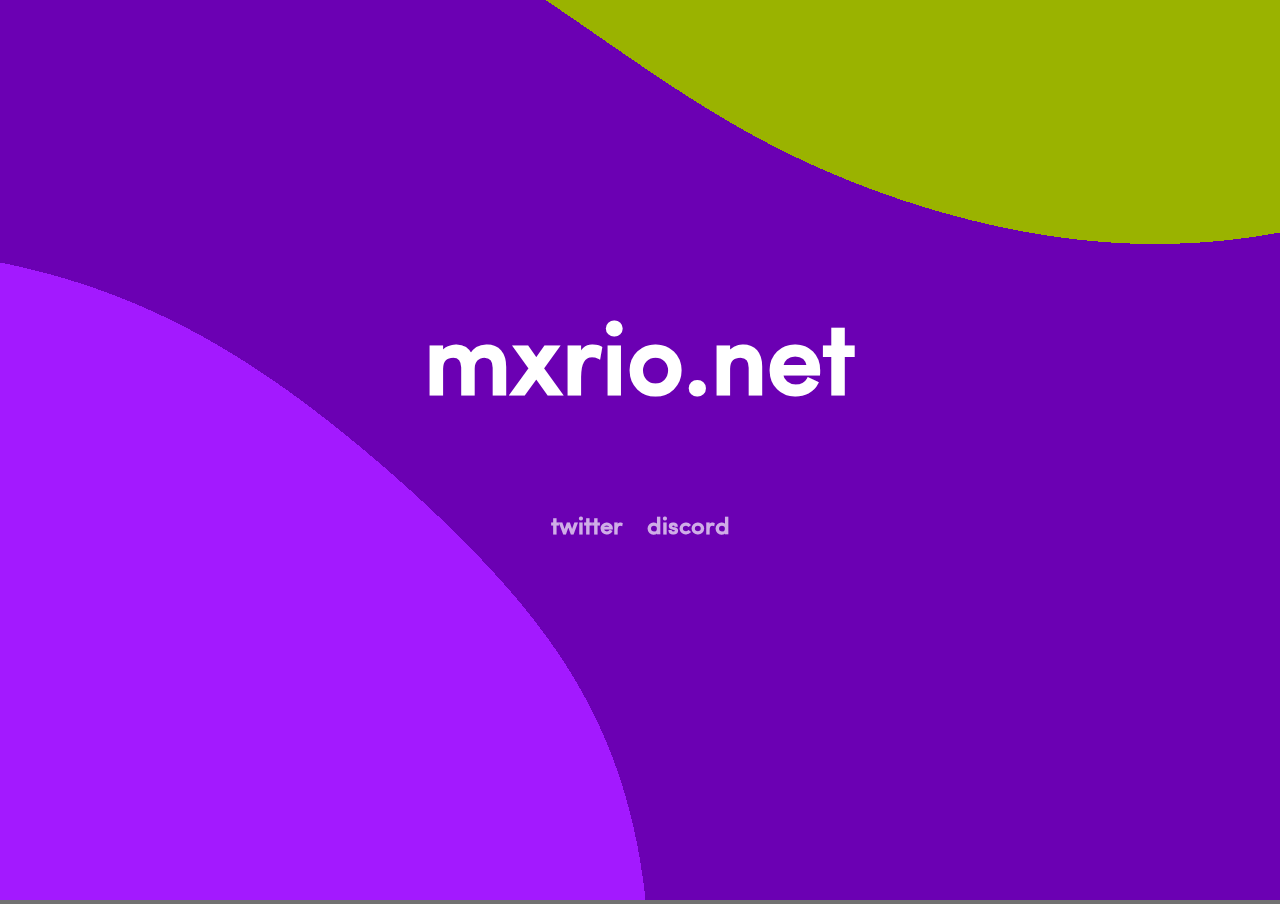
<file: index.html>
<!DOCTYPE html>
<html>

<!--
    made by mario m.
    "professional incompetent"
-->
<!--
    Background animation license
    Copyright (c) 2021 by Darryl Huffman (https://codepen.io/darrylhuffman/pen/prrzVQ)
    Permission is hereby granted, free of charge, to any person obtaining a copy of this software and associated documentation files (the "Software"), to deal in the Software without restriction, including without limitation the rights to use, copy, modify, merge, publish, distribute, sublicense, and/or sell copies of the Software, and to permit persons to whom the Software is furnished to do so, subject to the following conditions:
    The above copyright notice and this permission notice shall be included in all copies or substantial portions of the Software.
    THE SOFTWARE IS PROVIDED "AS IS", WITHOUT WARRANTY OF ANY KIND, EXPRESS OR IMPLIED, INCLUDING BUT NOT LIMITED TO THE WARRANTIES OF MERCHANTABILITY, FITNESS FOR A PARTICULAR PURPOSE AND NONINFRINGEMENT. IN NO EVENT SHALL THE AUTHORS OR COPYRIGHT HOLDERS BE LIABLE FOR ANY CLAIM, DAMAGES OR OTHER LIABILITY, WHETHER IN AN ACTION OF CONTRACT, TORT OR OTHERWISE, ARISING FROM, OUT OF OR IN CONNECTION WITH THE SOFTWARE OR THE USE OR OTHER DEALINGS IN THE SOFTWARE.
-->

<head>

<title>mxrio364</title>
<link rel="stylesheet" href="styles.css">

<meta name="viewport" content="width=device-width, initial-scale=1.0">

<meta name="description" content="wassup">

<meta property="og:title" content="mxrio364" />
<meta property="og:type" content="website" />
<meta property="og:url" content="https://mxrio.net" />
<meta property="og:image" content="https://mxrio.net/poopsquarebig.jpg" />
<meta property="og:description" content="wassup" />
<meta name="theme-color" content="#8A00F8">

<!-- Include this to make the og:image larger -->
<meta name="twitter:card" content="summary_large_image">

<!-- Global site tag (gtag.js) - Google Analytics -->
<script async src="https://www.googletagmanager.com/gtag/js?id=G-5GD3QFP9B5"></script>
<script>
  window.dataLayer = window.dataLayer || [];
  function gtag(){dataLayer.push(arguments);}
  gtag('js', new Date());

  gtag('config', 'G-5GD3QFP9B5');
</script>

</head>

<body>

<div id="stuff">
    <h1 id="mxriotitle">mxrio.net</h1>
    <a href="https://twitter.com/mxrio364" class="links"><h2>twitter</h2></a>
    <div class="tooltip links">
      <h2  onclick="myFunction()" onmouseout="outFunc()" style="display:inline-block; cursor: pointer;">
        discord
      </h2>
      <span class="tooltiptext" id="myTooltip">Click to copy username</span>
    </div>
    <script>
      function myFunction() {
        navigator.clipboard.writeText("maario#2576");
        
        var tooltip = document.getElementById("myTooltip");
        tooltip.innerHTML = "Copied!";
      }
      
      function outFunc() {
        var tooltip = document.getElementById("myTooltip");
        tooltip.innerHTML = "Click to copy username";
      }
    </script>
</div>

<!-- partial:index.partial.html -->
<script id="2d-fragment-shader" type="x-shader/x-fragment">// <![CDATA[
  #ifdef GL_ES
  precision highp float;
  #endif

  #define PI 3.14159265359;

  uniform vec2 u_resolution;
  uniform vec2 u_mouse;
  uniform float u_time;
  uniform float u_xpos;
  uniform float u_ypos;

vec3 mod289(vec3 x) {
  return x - floor(x * (1.0 / 289.0)) * 289.0;
}

vec4 mod289(vec4 x) {
  return x - floor(x * (1.0 / 289.0)) * 289.0;
}

vec4 permute(vec4 x) {
     return mod289(((x*34.0)+1.0)*x);
}

vec4 taylorInvSqrt(vec4 r)
{
  return 1.79284291400159 - 0.85373472095314 * r;
}

float snoise(vec3 v)
  { 
  const vec2  C = vec2(1.0/6.0, 1.0/3.0) ;
  const vec4  D = vec4(0.0, 0.5, 1.0, 2.0);

  vec3 i  = floor(v + dot(v, C.yyy) );
  vec3 x0 =   v - i + dot(i, C.xxx) ;

  vec3 g = step(x0.yzx, x0.xyz);
  vec3 l = 1.0 - g;
  vec3 i1 = min( g.xyz, l.zxy );
  vec3 i2 = max( g.xyz, l.zxy );

  vec3 x1 = x0 - i1 + C.xxx;
  vec3 x2 = x0 - i2 + C.yyy;
  vec3 x3 = x0 - D.yyy;

  i = mod289(i); 
  vec4 p = permute( permute( permute( 
             i.z + vec4(0.0, i1.z, i2.z, 1.0 ))
           + i.y + vec4(0.0, i1.y, i2.y, 1.0 )) 
           + i.x + vec4(0.0, i1.x, i2.x, 1.0 ));

  float n_ = 0.142857142857;
  vec3  ns = n_ * D.wyz - D.xzx;

  vec4 j = p - 49.0 * floor(p * ns.z * ns.z);

  vec4 x_ = floor(j * ns.z);
  vec4 y_ = floor(j - 7.0 * x_ );

  vec4 x = x_ *ns.x + ns.yyyy;
  vec4 y = y_ *ns.x + ns.yyyy;
  vec4 h = 1.0 - abs(x) - abs(y);

  vec4 b0 = vec4( x.xy, y.xy );
  vec4 b1 = vec4( x.zw, y.zw );

  vec4 s0 = floor(b0)*2.0 + 1.0;
  vec4 s1 = floor(b1)*2.0 + 1.0;
  vec4 sh = -step(h, vec4(0.0));

  vec4 a0 = b0.xzyw + s0.xzyw*sh.xxyy ;
  vec4 a1 = b1.xzyw + s1.xzyw*sh.zzww ;

  vec3 p0 = vec3(a0.xy,h.x);
  vec3 p1 = vec3(a0.zw,h.y);
  vec3 p2 = vec3(a1.xy,h.z);
  vec3 p3 = vec3(a1.zw,h.w);

  vec4 norm = taylorInvSqrt(vec4(dot(p0,p0), dot(p1,p1), dot(p2, p2), dot(p3,p3)));
  p0 *= norm.x;
  p1 *= norm.y;
  p2 *= norm.z;
  p3 *= norm.w;

  vec4 m = max(0.6 - vec4(dot(x0,x0), dot(x1,x1), dot(x2,x2), dot(x3,x3)), 0.0);
  m = m * m;
  return 42.0 * dot( m*m, vec4( dot(p0,x0), dot(p1,x1), 
                                dot(p2,x2), dot(p3,x3) ) );
  }

  void main() {
    vec3 color1 = vec3(0.6,0.,1.);
    vec3 color2 = vec3(0.639,0.098,1.);
    vec3 color3 = vec3(0.42,0.,0.702);
    vec3 color4 = vec3(0.604,0.702,0.);
    vec3 color5 = vec3(0.859,1.,0.);
    vec3 color6 = vec3(255.0/255.0,255.0/255.0,255.0/255.0);
    vec2 lt = vec2(gl_FragCoord.x + u_xpos, gl_FragCoord.y + u_ypos);
    vec2 st = lt.xy/u_resolution.xy;
    st.x *= u_resolution.x/u_resolution.y;
    vec3 color = vec3(0.0);
    vec2 pos = vec2(st*0.6);
    float DF = 0.0;
    float a = 0.0;
    vec2 vel = vec2(u_time*.1);
    st.xy *= 0.4;
    float r = snoise(vec3(st.x,st.y,u_time * 0.1));
	  
	if(r > 0.60){
		color = color5;
	} else if(r > 0.20){
		color = color4;
	} else if(r > -0.20){
		color = color3;
	} else if(r > -0.60){
		color = color2;
	} else if(r > -2.0){
		color = color1;
	}
	  
    gl_FragColor = vec4(color,1.0);
  }
// ]]></script>
<script id="2d-vertex-shader" type="x-shader/x-vertex">// <![CDATA[
	attribute vec2 a_position;
	void main() {
		gl_Position = vec4(a_position, 0, 1);
	}
	// ]]></script>
<canvas id="glscreen"></canvas>
<!-- partial -->
  <script src='https://cdnjs.cloudflare.com/ajax/libs/jquery/3.1.1/jquery.min.js'></script><script  src="indexfiles/script.js"></script>
</body>
</html>
</file>
<file: styles.css>
html, body {
    padding: 0;
    margin: 0;
    overflow: hidden;
    font-family: SofiaPro;
    background-color:rgb(114, 114, 114);
    color:rgb(255, 255, 255);
    user-select: none;
}

canvas {
    width: 100%;
    height: 100%;
}

@font-face {
    font-family: SofiaPro;
    src: url(fonts/Sofia\ Pro\ Medium.otf);
    font-weight: Medium;
}

#stuff {
    position: absolute;
    text-align: center;
    margin:auto;
    top:20%;
    left:50%;
    width: 90%;
    transform: translate(-50%, 72px);
}

h1 {
    font-size:100px;
}

h2 {
    display:inline-block;
    padding:10px;
}

.links {
    color: rgba(255, 255, 255, 0.678);
    text-decoration: none; /* no underline */
}

.links:hover {
    color:rgba(255, 255, 255, 0.863)
}

.tooltip {
    position: relative;
    display: inline-block;
}
  
.tooltip .tooltiptext {
    visibility: hidden;
    width: 140px;
    background-color: #18191Cff;
    color: #fff;
    text-align: center;
    border-radius: 6px;
    padding: 5px;
    position: absolute;
    z-index: 1;
    bottom: 80%;
    left: 50%;
    margin-left: -75px;
    opacity: 0;
    transition: opacity 0.3s;
}
  
.tooltip .tooltiptext::after {
    content: "";
    position: absolute;
    top: 100%;
    left: 50%;
    margin-left: -5px;
    border-width: 5px;
    border-style: solid;
    border-color: #18191Cff transparent transparent transparent;
}
  
.tooltip:hover .tooltiptext {
    visibility: visible;
    opacity: 1;
}

@media screen and (max-width: 800px) {
    #mxriotitle {
        font-size: 70px; /* The width is 100%, when the viewport is 800px or smaller */
    }
  }
</file>
